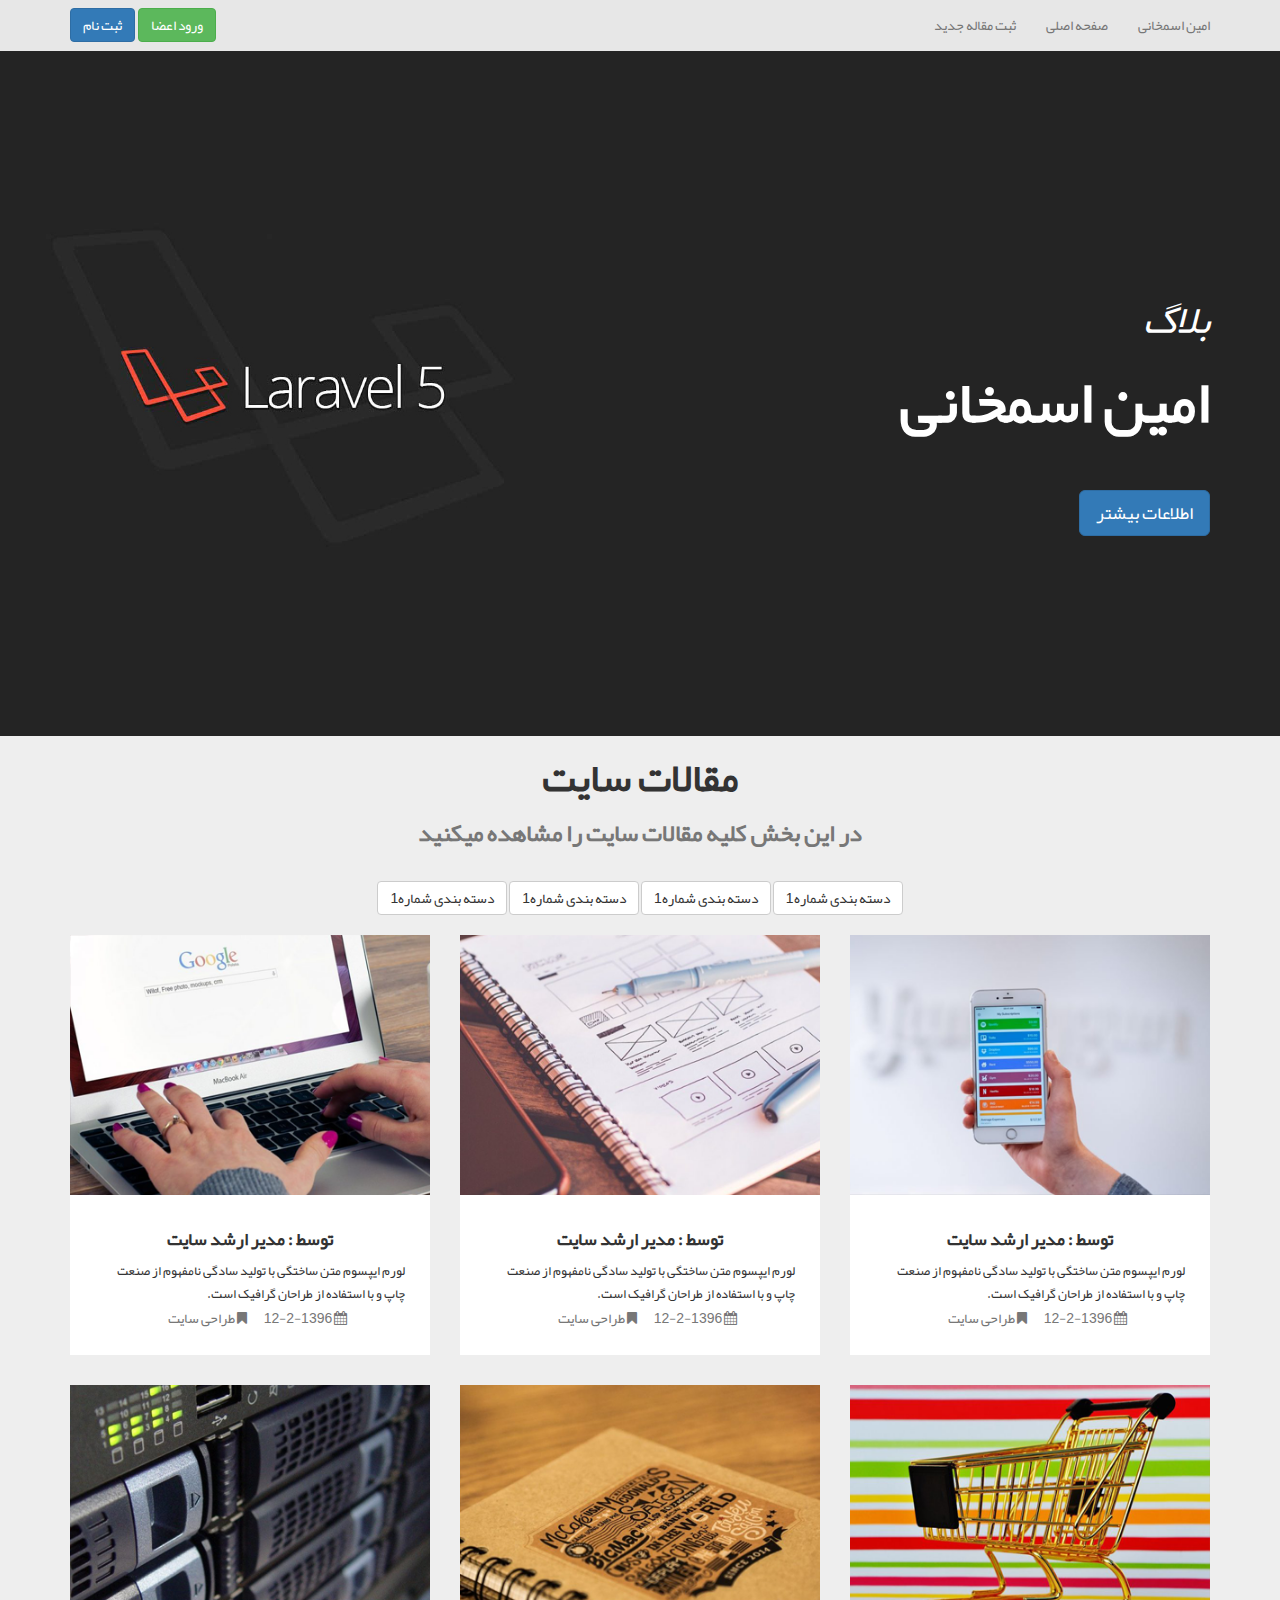
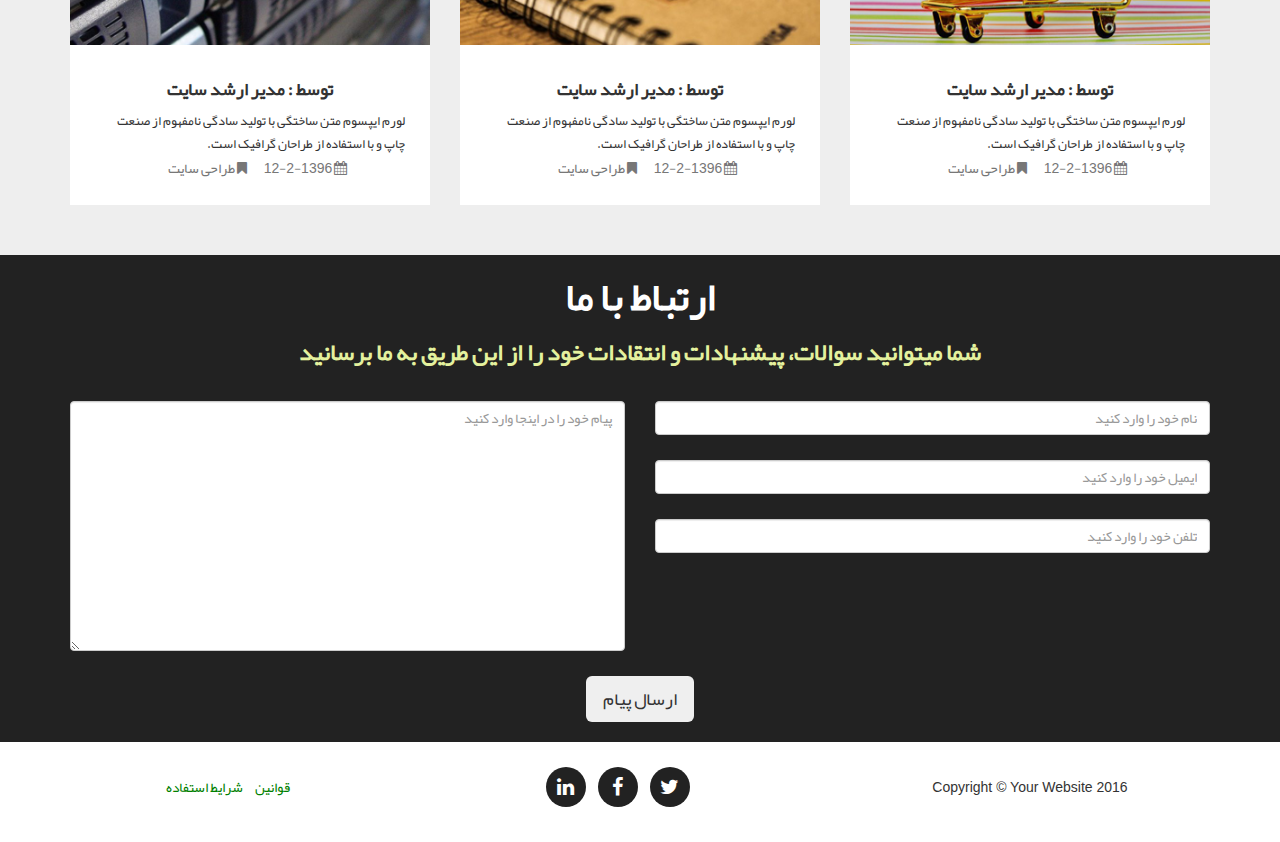
<file: index.html>
<!DOCTYPE html>
<html lang="fa">
<head>
    <meta charset="UTF-8">
    <meta http-equiv="X-UA-Compatible" content="IE=edge">
    <meta name="viewport" content="width=device-width, initial-scale=1">
    <title>وبلاگ</title>
    <link href="css/bootstrap.css" rel="stylesheet">
    <link href="fonts/font-awesome/css/font-awesome.min.css" rel="stylesheet">
    <link href="css/style.css" rel="stylesheet">
</head>
<body>
    <!-- Navigation -->
       <nav class="navbar navbar-default navbar-fixed-top">
        <div class="container">
             <div class="navbar-header">
                <div class="navbar-brand">
                        <button type="button" class="btn btn-primary">ثبت نام</button>
                        <button type="button" class="btn btn-success">ورود اعضا</button>
                </div>
                <button type="button" class="navbar-toggle" data-toggle="collapse" data-target="#navbarCollapse">
                    <span class="sr-only">Toggle Navigation</span> منو <i class="fa fa-bars"></i>
                </button>
            </div>
            <div class="collapse navbar-collapse in" id="navbarCollapse">
                <ul class="nav navbar-nav navbar-right text-right">
                   
                     <li>
                        <a href="#services">ثبت مقاله جدید</a>
                    </li>
                    <li>
                        <a href="#services">صفحه اصلی</a>
                    </li>
                    <li>
                    <a>امین اسمخانی</a>
                    </li>
                </ul>
            </div>
        </div><!--container-->
    </nav>
    <!-- Slide Start -->
    <header>
        <div class="container">
            <div class="intro-text">
                <div class="intro-lead-in">بلاگ</div>
                <div class="intro-heading">
                   امین اسمخانی
                </div>
                <a href="" class="btn btn-primary btn-lg">اطلاعات بیشتر</a>
            </div>
        </div>
    </header>
    <!-- slider end -->
    <section id="portfolio" class="bg-light-gray">
        <div class="container">
            <div class="row">
                <div class="col-lg-12 text-center">
                    <h2 class="section-heading">
                        مقالات سایت 
                    </h2>
                    <h3 class="section-subheading text-muted">
                        در این بخش کلیه مقالات سایت را مشاهده میکنید 
                    </h3>
                    <div class="row">
                    <form class="bs-example" data-example-id="btn-tags"> 
                        <a href="#" class="btn btn-default" role="button">دسته بندی شماره1</a> 
                        <a href="#" class="btn btn-default" role="button">دسته بندی شماره1</a> 
                        <a href="#" class="btn btn-default" role="button">دسته بندی شماره1</a> 
                        <a href="#" class="btn btn-default" role="button">دسته بندی شماره1</a> 
                     </form>
                    </div>
                </div>
            </div>
            <div class="row">
                <div class="col-md-4 col-sm-6 portfolio-item">
                    <a href="#" class="portfolio-link">
                        <div class="portfolio-hover">
                            <div class="portfolio-hover-content">
                                <i class="fa fa-plus fa-3x"></i>
                            </div>
                        </div>
                        <img src="img/portfolio/roundicons.png" class="img-responsive" alt="portfolio-Pic">
                    </a>
                    <div class="portfolio-caption">
                        <h4>توسط : مدیر ارشد سایت </h4>
                        <p class="demo">
                            لورم ایپسوم متن ساختگی با تولید سادگی نامفهوم از صنعت چاپ و با استفاده از طراحان گرافیک است. 
                        </p>
                        <p class="text-muted">
                           <span>
                            <i class="fa fa-calendar" aria-hidden="true"></i>
                            12-2-1396
                             
                            </span>
                             <span>
                                <i class="fa fa-bookmark" aria-hidden="true"></i>
                             طراحی سایت 
                            
                              </span>
                        </p>
                    </div>
                </div>
                <div class="col-md-4 col-sm-6 portfolio-item">
                    <a href="#" class="portfolio-link">
                        <div class="portfolio-hover">
                            <div class="portfolio-hover-content">
                                <i class="fa fa-plus fa-3x"></i>
                            </div>
                        </div>
                        <img src="img/portfolio/startup-framework.png" class="img-responsive" alt="portfolio-Pic">
                    </a>
                    <div class="portfolio-caption">
                        <h4>توسط : مدیر ارشد سایت </h4>
                        <p class="demo">
                            لورم ایپسوم متن ساختگی با تولید سادگی نامفهوم از صنعت چاپ و با استفاده از طراحان گرافیک است. 
                        </p>
                       <p class="text-muted">
                           <span>
                            <i class="fa fa-calendar" aria-hidden="true"></i>
                            12-2-1396
                             
                            </span>
                             <span>
                                <i class="fa fa-bookmark" aria-hidden="true"></i>
                             طراحی سایت 
                            
                              </span>
                        </p>
                    </div>
                </div>
                <div class="col-md-4 col-sm-6 portfolio-item">
                    <a href="#" class="portfolio-link">
                        <div class="portfolio-hover">
                            <div class="portfolio-hover-content">
                                <i class="fa fa-plus fa-3x"></i>
                            </div>
                        </div>
                        <img src="img/portfolio/treehouse.png" class="img-responsive" alt="portfolio-Pic">
                    </a>
                   <div class="portfolio-caption">
                        <h4>توسط : مدیر ارشد سایت </h4>
                        <p class="demo">
                            لورم ایپسوم متن ساختگی با تولید سادگی نامفهوم از صنعت چاپ و با استفاده از طراحان گرافیک است. 
                        </p>
                        <p class="text-muted">
                           <span>
                            <i class="fa fa-calendar" aria-hidden="true"></i>
                            12-2-1396
                             
                            </span>
                             <span>
                                <i class="fa fa-bookmark" aria-hidden="true"></i>
                             طراحی سایت 
                            
                              </span>
                        </p>
                    </div>
                </div>
                <div class="col-md-4 col-sm-6 portfolio-item">
                    <a href="#" class="portfolio-link">
                        <div class="portfolio-hover">
                            <div class="portfolio-hover-content">
                                <i class="fa fa-plus fa-3x"></i>
                            </div>
                        </div>
                        <img src="img/portfolio/golden.png" class="img-responsive" alt="portfolio-Pic">
                    </a>
                    <div class="portfolio-caption">
                        <h4>توسط : مدیر ارشد سایت </h4>
                        <p class="demo">
                            لورم ایپسوم متن ساختگی با تولید سادگی نامفهوم از صنعت چاپ و با استفاده از طراحان گرافیک است. 
                        </p>
                        <p class="text-muted">
                           <span>
                            <i class="fa fa-calendar" aria-hidden="true"></i>
                            12-2-1396
                             
                            </span>
                             <span>
                                <i class="fa fa-bookmark" aria-hidden="true"></i>
                             طراحی سایت 
                            
                              </span>
                        </p>
                    </div>
                </div>
                <div class="col-md-4 col-sm-6 portfolio-item">
                    <a href="#" class="portfolio-link">
                        <div class="portfolio-hover">
                            <div class="portfolio-hover-content">
                                <i class="fa fa-plus fa-3x"></i>
                            </div>
                        </div>
                        <img src="img/portfolio/escape.png" class="img-responsive" alt="portfolio-Pic">
                    </a>
                   <div class="portfolio-caption">
                        <h4>توسط : مدیر ارشد سایت </h4>
                        <p class="demo">
                            لورم ایپسوم متن ساختگی با تولید سادگی نامفهوم از صنعت چاپ و با استفاده از طراحان گرافیک است. 
                        </p>
                        <p class="text-muted">
                           <span>
                            <i class="fa fa-calendar" aria-hidden="true"></i>
                            12-2-1396
                             
                            </span>
                             <span>
                                <i class="fa fa-bookmark" aria-hidden="true"></i>
                             طراحی سایت 
                            
                              </span>
                        </p>
                    </div>
                </div>
                <div class="col-md-4 col-sm-6 portfolio-item">
                    <a href="#" class="portfolio-link">
                        <div class="portfolio-hover">
                            <div class="portfolio-hover-content">
                                <i class="fa fa-plus fa-3x"></i>
                            </div>
                        </div>
                        <img src="img/portfolio/dreams.png" class="img-responsive" alt="portfolio-Pic">
                    </a>
                    <div class="portfolio-caption">
                        <h4>توسط : مدیر ارشد سایت </h4>
                        <p class="demo">
                            لورم ایپسوم متن ساختگی با تولید سادگی نامفهوم از صنعت چاپ و با استفاده از طراحان گرافیک است. 
                        </p>
                        <p class="text-muted">
                           <span>
                            <i class="fa fa-calendar" aria-hidden="true"></i>
                            12-2-1396
                             
                            </span>
                             <span>
                                <i class="fa fa-bookmark" aria-hidden="true"></i>
                             طراحی سایت 
                            
                              </span>
                        </p>
                    </div>
                </div>
                
            </div>
        </div>
    </section>
    <section id="contact">
        <div class="container">
            <div class="row">
                <div class="col-lg-12 text-center">
                    <h2 class="section-heading">ارتباط با ما</h2>
                    <h3 class="section-subheading text-muted">
                        شما میتوانید سوالات، پیشنهادات و انتقادات خود را از این طریق به ما برسانید
                    </h3>
                </div>
            </div>
            <div class="row">
                <div class="col-lg-12">
                    <form action="" id="contactForm">
                        <div class="row">
                            <div class="col-md-6">
                                <div class="form-group">
                                    <input type="text" class="form-control" placeholder="نام خود را وارد کنید" id="name" required>
                                </div>
                                <div class="form-group">
                                    <input type="email" class="form-control" placeholder="ایمیل خود را وارد کنید" id="email" required>
                                    <p class="help-block text-danger"></p>
                                </div>
                                <div class="form-group">
                                    <input type="tel" class="form-control" placeholder="تلفن خود را وارد کنید" id="phone" required>
                                    <p class="help-block text-danger"></p>
                                </div>
                            </div><!--Left Part-->
                            <div class="col-md-6">
                                <div class="form-group">
                                    <textarea class="form-control" placeholder="پیام خود را در اینجا وارد کنید " id="message" required></textarea>
                                    <p class="help-block text-danger"></p>
                                </div>
                            </div><!--Right Part-->
                            <div class="col-lg-12 text-center">
                                <button type="submit" class="btn btn-lg">
                                    ارسال پیام
                                </button>
                            </div>
                        </div><!--row-->
                    </form>
                </div>
            </div>
        </div>
    </section>
    <footer>
        <div class="container">
            <div class="row">
                <div class="col-md-4">
                    <span class="copyright">Copyright &copy; Your Website 2016</span>
                </div>
                <div class="col-md-4">
                    <ul class="list-inline social-buttons">
                        <li><a href="#/"><i class="fa fa-twitter"></i></a></li>
                        <li><a href="#/"><i class="fa fa-facebook"></i></a></li>
                        <li><a href="#/"><i class="fa fa-linkedin"></i></a></li>
                    </ul>
                </div>
                <div class="col-md-4">
                    <ul class="list-inline quicklinks">
                        <li> <a href="#">قوانین</a></li>
                        <li> <a href="#">شرایط استفاده</a></li>
                    </ul>
                </div>
            </div><!--row-->
        </div>
    </footer>
    <script src="script/jquery.min.js"></script>
    <script src="script/bootstrap.min.js"></script>
</body>
</html>
</file>
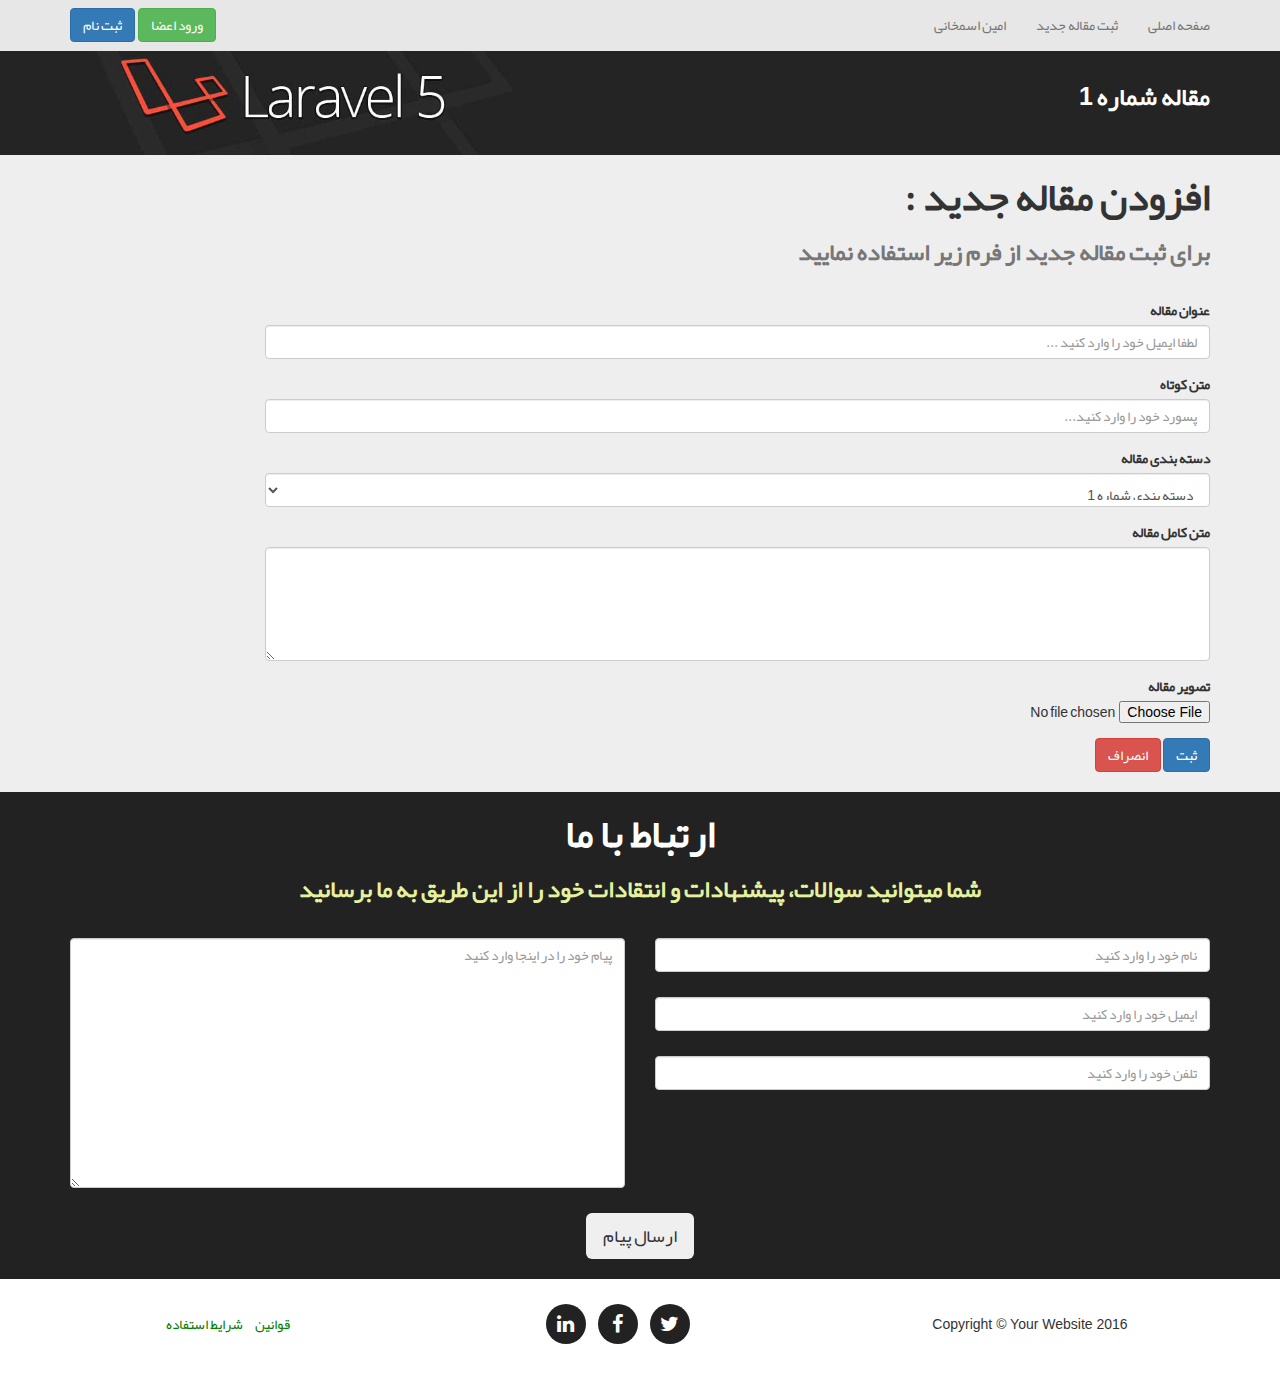
<file: blog.html>
<!DOCTYPE html>
<html lang="fa">
<head>
    <meta charset="UTF-8">
    <meta http-equiv="X-UA-Compatible" content="IE=edge">
    <meta name="viewport" content="width=device-width, initial-scale=1">
    <title>ثبت مقاله جدید</title>
    <link href="css/bootstrap.css" rel="stylesheet">
    <link href="fonts/font-awesome/css/font-awesome.min.css" rel="stylesheet">
    <link href="css/style.css" rel="stylesheet">
</head>
<body>
    <!-- Navigation -->
        <nav class="navbar navbar-default navbar-fixed-top">
        <div class="container">
             <div class="navbar-header">
                <div class="navbar-brand">
                        <button type="button" class="btn btn-primary">ثبت نام</button>
                        <button type="button" class="btn btn-success">ورود اعضا</button>
                </div>
                <button type="button" class="navbar-toggle" data-toggle="collapse" data-target="#navbarCollapse">
                    <span class="sr-only">Toggle Navigation</span> منو <i class="fa fa-bars"></i>
                </button>
            </div>
            <div class="collapse navbar-collapse in" id="navbarCollapse">
                <ul class="nav navbar-nav navbar-right text-right">
                     <li>
                        <a>امین اسمخانی</a>
                    </li>
                     <li>
                        <a href="#services">ثبت مقاله جدید</a>
                    </li>
                    <li>
                        <a href="#services">صفحه اصلی</a>
                    </li>
                </ul>
            </div>
        </div><!--container-->
    </nav>
    <header>
        <div class="container inner-header">
            <div class="intro-text">
                <div class="intro-heading">
                   مقاله شماره 1
                </div>
            </div>
        </div>
    </header>
    <section id="portfolio" class="bg-light-gray">
        <div class="container">
            <div class="row">
                <div class="col-lg-12">
                    <h2 class="section-heading">
                        افزودن مقاله جدید :
                    </h2>
                    <h3 class="section-subheading text-muted">
                        برای ثبت مقاله جدید از فرم زیر استفاده نمایید
                    </h3>
                </div>
            </div>
            <div class="row">
                <div class="col-lg-10">
                   <form>
                      <div class="form-group">
                        <label for="exampleInputEmail1">عنوان مقاله</label>
                        <input type="email" class="form-control" id="exampleInputEmail1" placeholder="لطفا ایمیل خود را وارد کنید ...">
                      </div>
                      <div class="form-group">
                        <label for="exampleInputPassword1">متن کوتاه</label>
                        <input type="password" class="form-control" id="exampleInputPassword1" placeholder="پسورد خود را وارد کنید...">
                      </div>
                       <div class="form-group">
                        <label for="exampleInputPassword1">دسته بندی مقاله</label>
                        <select class="form-control">
                          <option>دسته بندی شماره 1</option>
                          <option>دسته بندی شماره 2</option>
                        </select>
                      </div>
                       <div class="form-group">
                        <label for="exampleInputPassword1">متن کامل مقاله</label>
                        <textarea class="form-control" rows="5"></textarea>
                      </div>
                      <div class="form-group">
                        <label for="exampleInputFile">تصویر مقاله</label>
                        <input type="file" id="exampleInputFile">
                      </div>
                      <button type="submit" class="btn btn-primary">ثبت</button>
                      <button type="reset" class="btn btn-danger">انصراف</button>
                    </form>
                </div>

            </div>
        </div>
    </section>
    <section id="contact">
        <div class="container">
            <div class="row">
                <div class="col-lg-12 text-center">
                    <h2 class="section-heading">ارتباط با ما</h2>
                    <h3 class="section-subheading text-muted">
                        شما میتوانید سوالات، پیشنهادات و انتقادات خود را از این طریق به ما برسانید
                    </h3>
                </div>
            </div>
            <div class="row">
                <div class="col-lg-12">
                    <form action="" id="contactForm">
                        <div class="row">
                            <div class="col-md-6">
                                <div class="form-group">
                                    <input type="text" class="form-control" placeholder="نام خود را وارد کنید" id="name" required>
                                </div>
                                <div class="form-group">
                                    <input type="email" class="form-control" placeholder="ایمیل خود را وارد کنید" id="email" required>
                                    <p class="help-block text-danger"></p>
                                </div>
                                <div class="form-group">
                                    <input type="tel" class="form-control" placeholder="تلفن خود را وارد کنید" id="phone" required>
                                    <p class="help-block text-danger"></p>
                                </div>
                            </div><!--Left Part-->
                            <div class="col-md-6">
                                <div class="form-group">
                                    <textarea class="form-control" placeholder="پیام خود را در اینجا وارد کنید " id="message" required></textarea>
                                    <p class="help-block text-danger"></p>
                                </div>
                            </div><!--Right Part-->
                            <div class="col-lg-12 text-center">
                                <button type="submit" class="btn btn-lg">
                                    ارسال پیام
                                </button>
                            </div>
                        </div><!--row-->
                    </form>
                </div>
            </div>
        </div>
    </section>
    <footer>
        <div class="container">
            <div class="row">
                <div class="col-md-4">
                    <span class="copyright">Copyright &copy; Your Website 2016</span>
                </div>
                <div class="col-md-4">
                    <ul class="list-inline social-buttons">
                        <li><a href="#/"><i class="fa fa-twitter"></i></a></li>
                        <li><a href="#/"><i class="fa fa-facebook"></i></a></li>
                        <li><a href="#/"><i class="fa fa-linkedin"></i></a></li>
                    </ul>
                </div>
                <div class="col-md-4">
                    <ul class="list-inline quicklinks">
                        <li> <a href="#">قوانین</a></li>
                        <li> <a href="#">شرایط استفاده</a></li>
                    </ul>
                </div>
            </div><!--row-->
        </div>
    </footer>
    <script src="script/jquery.min.js"></script>
    <script src="script/bootstrap.min.js"></script>
</body>
</html>
</file>
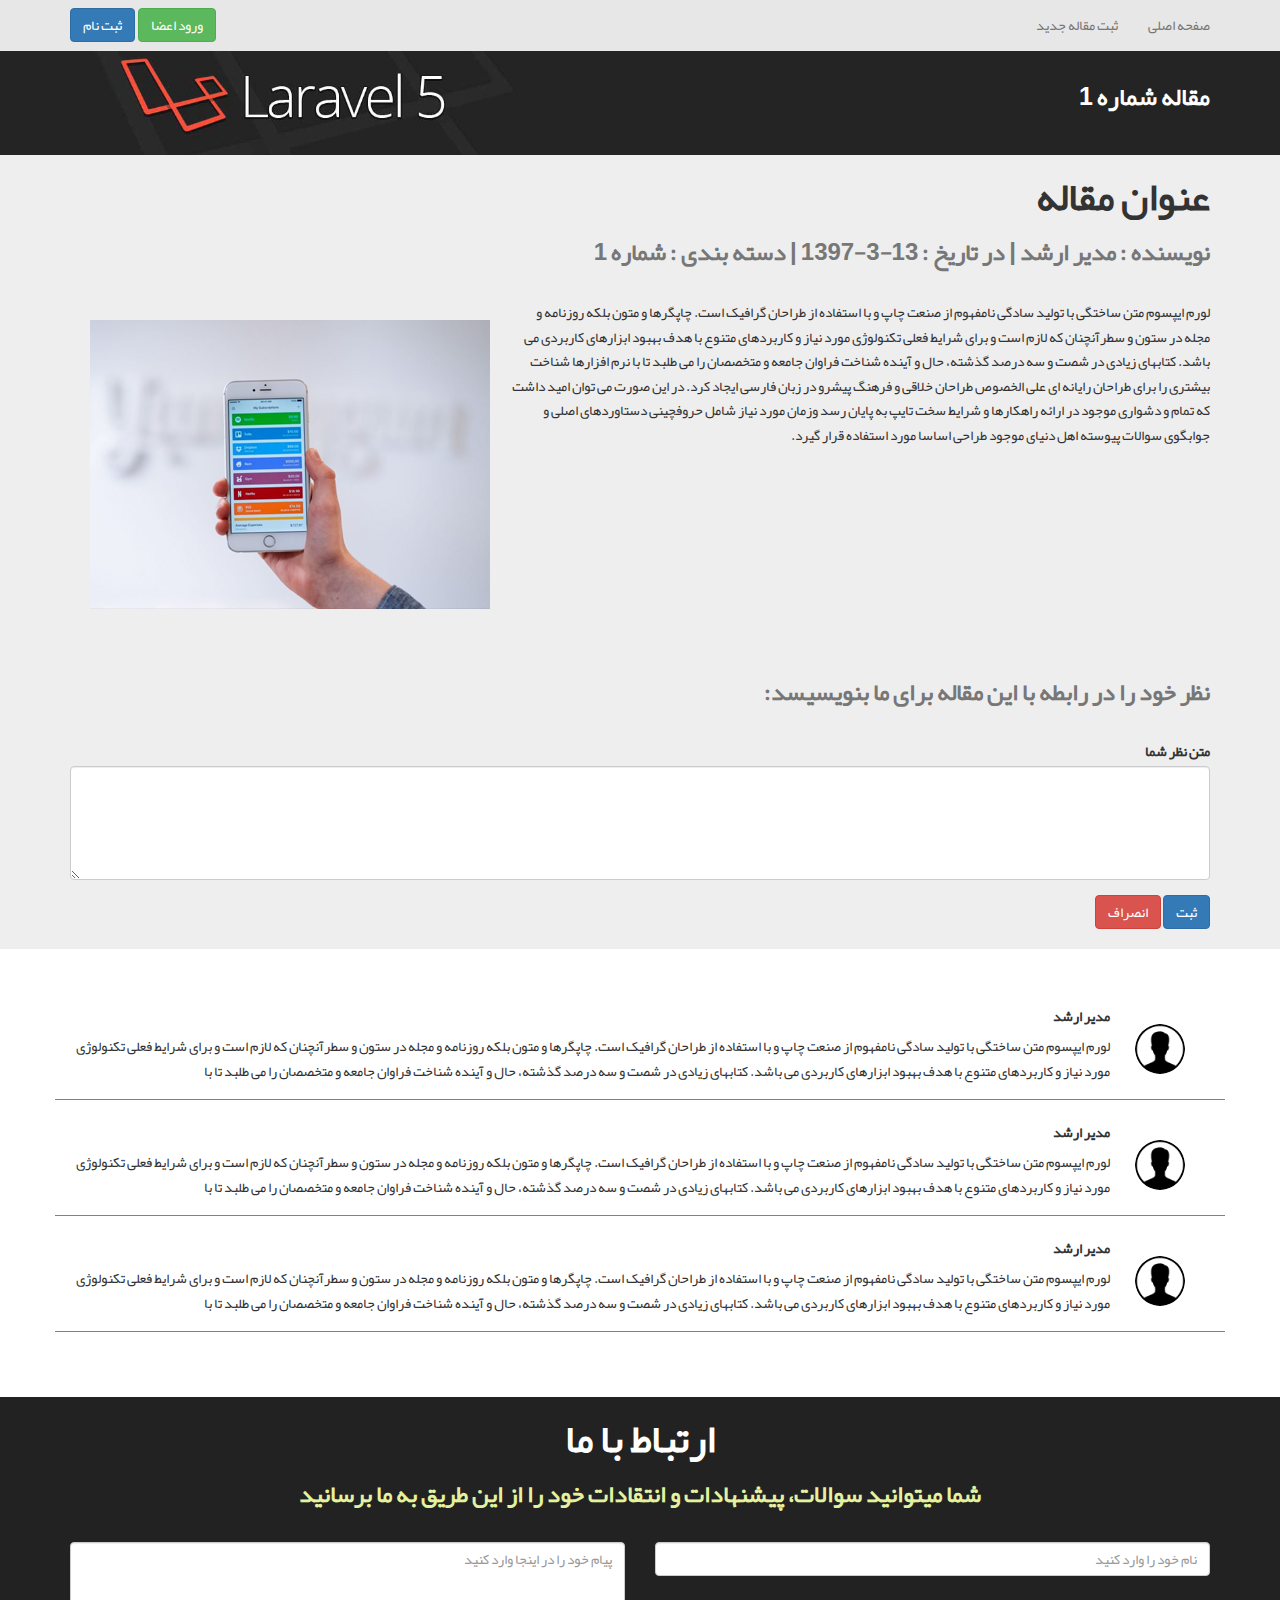
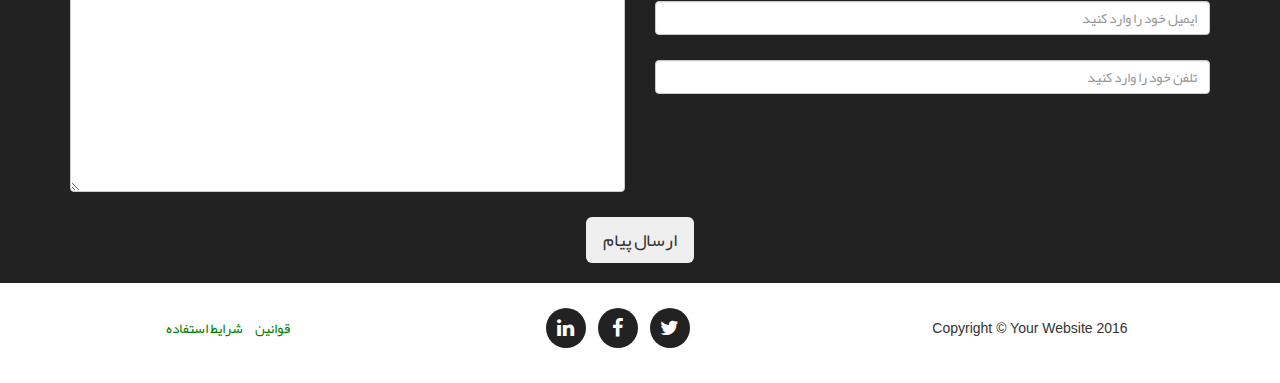
<file: blogdetail.html>
<!DOCTYPE html>
<html lang="fa">
<head>
    <meta charset="UTF-8">
    <meta http-equiv="X-UA-Compatible" content="IE=edge">
    <meta name="viewport" content="width=device-width, initial-scale=1">
    <title>وبلاگ</title>
    <link href="css/bootstrap.css" rel="stylesheet">
    <link href="fonts/font-awesome/css/font-awesome.min.css" rel="stylesheet">
    <link href="css/style.css" rel="stylesheet">
</head>
<body>
    <!-- Navigation -->
    <nav class="navbar navbar-default navbar-fixed-top">
        <div class="container">
             <div class="navbar-header">
                <div class="navbar-brand">
                        <button type="button" class="btn btn-primary">ثبت نام</button>
                        <button type="button" class="btn btn-success">ورود اعضا</button>
                </div>
                <button type="button" class="navbar-toggle" data-toggle="collapse" data-target="#navbarCollapse">
                    <span class="sr-only">Toggle Navigation</span> منو <i class="fa fa-bars"></i>
                </button>
            </div>
            <div class="collapse navbar-collapse in" id="navbarCollapse">
                <ul class="nav navbar-nav navbar-right text-right">
                     <li>
                        <a href="#services">ثبت مقاله جدید</a>
                    </li>
                    <li>
                        <a href="#services">صفحه اصلی</a>
                    </li>
                </ul>
            </div>
        </div><!--container-->
    </nav>
    <header>
        <div class="container inner-header">
            <div class="intro-text">
                <div class="intro-heading">
                   مقاله شماره 1
                </div>
            </div>
        </div>
    </header>
       <section id="portfolio" class="bg-light-gray">
        <div class="container">
            <div class="row">
                <div class="col-lg-12">
                    <h2 class="section-heading">
                        عنوان مقاله 
                    </h2>
                    <h3 class="section-subheading text-muted">
                        نویسنده : مدیر ارشد  | در تاریخ : 13-3-1397 | دسته بندی : شماره 1
                    </h3>
               </div>
            </div>
            <div class="row">
                <div class="col-md-12 col-sm-6 portfolio-item">
                     <img src="img/portfolio/roundicons.png" class="img-responsive blog-detail" alt="portfolio-Pic">
                    <p>
                        لورم ایپسوم متن ساختگی با تولید سادگی نامفهوم از صنعت چاپ و با استفاده از طراحان گرافیک است. چاپگرها و متون بلکه روزنامه و مجله در ستون و سطرآنچنان که لازم است و برای شرایط فعلی تکنولوژی مورد نیاز و کاربردهای متنوع با هدف بهبود ابزارهای کاربردی می باشد. کتابهای زیادی در شصت و سه درصد گذشته، حال و آینده شناخت فراوان جامعه و متخصصان را می طلبد تا با نرم افزارها شناخت بیشتری را برای طراحان رایانه ای علی الخصوص طراحان خلاقی و فرهنگ پیشرو در زبان فارسی ایجاد کرد. در این صورت می توان امید داشت که تمام و دشواری موجود در ارائه راهکارها و شرایط سخت تایپ به پایان رسد وزمان مورد نیاز شامل حروفچینی دستاوردهای اصلی و جوابگوی سوالات پیوسته اهل دنیای موجود طراحی اساسا مورد استفاده قرار گیرد.
                    </p>
                   
                    
                </div>
                </div>
                <div class="row">
                <div class="col-lg-12">
                    <h3 class="section-subheading text-muted">
                        نظر خود را در رابطه با این مقاله برای ما بنویسیسد:
                    </h3>
                </div>
            </div>
                <div class="row">
                    <div class="col-lg-12">
                       <form>
                           <div class="form-group">
                            <label for="exampleInputPassword1">متن نظر شما</label>
                            <textarea class="form-control" rows="5"></textarea>
                          </div>

                          <button type="submit" class="btn btn-primary">ثبت</button>
                          <button type="reset" class="btn btn-danger">انصراف</button>
                        </form>
                    </div>

            </div>
                
            </div>
        </div>
    </section>
    <section class="comment"> 
    <div class="container">  
        <div class="row">
            <div class="col-md-12 col-sm-6  comments">
                <img src="img/user.png" width="30" class="userComment">
                <h5>مدیر ارشد</h5>
            <p>
                لورم ایپسوم متن ساختگی با تولید سادگی نامفهوم از صنعت چاپ و با استفاده از طراحان گرافیک است. چاپگرها و متون بلکه روزنامه و مجله در ستون و سطرآنچنان که لازم است و برای شرایط فعلی تکنولوژی مورد نیاز و کاربردهای متنوع با هدف بهبود ابزارهای کاربردی می باشد. کتابهای زیادی در شصت و سه درصد گذشته، حال و آینده شناخت فراوان جامعه و متخصصان را می طلبد تا با 
            </p>
            </div>  

            <div class="col-md-12 col-sm-6  comments">
                <img src="img/user.png" width="30" class="userComment">
                <h5>مدیر ارشد</h5>
            <p>
                لورم ایپسوم متن ساختگی با تولید سادگی نامفهوم از صنعت چاپ و با استفاده از طراحان گرافیک است. چاپگرها و متون بلکه روزنامه و مجله در ستون و سطرآنچنان که لازم است و برای شرایط فعلی تکنولوژی مورد نیاز و کاربردهای متنوع با هدف بهبود ابزارهای کاربردی می باشد. کتابهای زیادی در شصت و سه درصد گذشته، حال و آینده شناخت فراوان جامعه و متخصصان را می طلبد تا با 
            </p>
            </div>

            <div class="col-md-12 col-sm-6  comments">
                <img src="img/user.png" width="30" class="userComment">
                <h5>مدیر ارشد</h5>
            <p>
                لورم ایپسوم متن ساختگی با تولید سادگی نامفهوم از صنعت چاپ و با استفاده از طراحان گرافیک است. چاپگرها و متون بلکه روزنامه و مجله در ستون و سطرآنچنان که لازم است و برای شرایط فعلی تکنولوژی مورد نیاز و کاربردهای متنوع با هدف بهبود ابزارهای کاربردی می باشد. کتابهای زیادی در شصت و سه درصد گذشته، حال و آینده شناخت فراوان جامعه و متخصصان را می طلبد تا با 
            </p>
            </div>   
        </div>
    </div>
    </section>            
            </div>
    <section id="contact">
        <div class="container">
            <div class="row">
                <div class="col-lg-12 text-center">
                    <h2 class="section-heading">ارتباط با ما</h2>
                    <h3 class="section-subheading text-muted">
                        شما میتوانید سوالات، پیشنهادات و انتقادات خود را از این طریق به ما برسانید
                    </h3>
                </div>
            </div>
            <div class="row">
                <div class="col-lg-12">
                    <form action="" id="contactForm">
                        <div class="row">
                            <div class="col-md-6">
                                <div class="form-group">
                                    <input type="text" class="form-control" placeholder="نام خود را وارد کنید" id="name" required>
                                </div>
                                <div class="form-group">
                                    <input type="email" class="form-control" placeholder="ایمیل خود را وارد کنید" id="email" required>
                                    <p class="help-block text-danger"></p>
                                </div>
                                <div class="form-group">
                                    <input type="tel" class="form-control" placeholder="تلفن خود را وارد کنید" id="phone" required>
                                    <p class="help-block text-danger"></p>
                                </div>
                            </div><!--Left Part-->
                            <div class="col-md-6">
                                <div class="form-group">
                                    <textarea class="form-control" placeholder="پیام خود را در اینجا وارد کنید " id="message" required></textarea>
                                    <p class="help-block text-danger"></p>
                                </div>
                            </div><!--Right Part-->
                            <div class="col-lg-12 text-center">
                                <button type="submit" class="btn btn-lg">
                                    ارسال پیام
                                </button>
                            </div>
                        </div><!--row-->
                    </form>
                </div>
            </div>
        </div>
    </section>
    <footer>
        <div class="container">
            <div class="row">
                <div class="col-md-4">
                    <span class="copyright">Copyright &copy; Your Website 2016</span>
                </div>
                <div class="col-md-4">
                    <ul class="list-inline social-buttons">
                        <li><a href="#/"><i class="fa fa-twitter"></i></a></li>
                        <li><a href="#/"><i class="fa fa-facebook"></i></a></li>
                        <li><a href="#/"><i class="fa fa-linkedin"></i></a></li>
                    </ul>
                </div>
                <div class="col-md-4">
                    <ul class="list-inline quicklinks">
                        <li> <a href="#">قوانین</a></li>
                        <li> <a href="#">شرایط استفاده</a></li>
                    </ul>
                </div>
            </div><!--row-->
        </div>
    </footer>
    <script src="script/jquery.min.js"></script>
    <script src="script/bootstrap.min.js"></script>
</body>
</html>
</file>
<file: css/style.css>
/* Creator Amin  Esmkhani*/
@font-face{
    font-family:'Yekan';
    src:url('../fonts/yekan.woff');
    font-weight:normal;
    font-style:normal;
}
a,
a:hover,
a:focus,
a:active,
a.active {
    outline: none;
}
a {
    color: green;
    text-decoration: none;
}

a:hover,
a:focus,
a:active,
a.active {
    color: blue;
    text-decoration: none;
}
body{
    font-family: 'Yekan', 'tahoma',"Helvetica Neue", Helvetica, Arial, sans-serif;
}
p {
    line-height: 1.75;
}
h1, h2, h3, h4, h5, h6 {
    font-weight: 700;
}
header {
    background-image: url('../img/header-bg.jpg');
    background-repeat: no-repeat;
    background-attachment: scroll;
    background-position: center center;
    -webkit-background-size:cover;
    -moz-background-size:cover;
    -o-background-size: cover;
    background-size: cover;
    text-align: right;
    color: white;
}
header .intro-text {
    padding-top: 100px;
    padding-bottom: 50px;
}
header .intro-text .intro-lead-in {
    font-size: 22px;
    line-height: 22px;
    margin-bottom: 25px;
}
header .intro-text .intro-heading {
    text-transform: uppercase;
    font-weight: 700;
    font-size: 20px;
    line-height: 50px;
    margin-bottom: 25px;
}
.comment{
    padding: 50px;
}
@media (min-width: 768px) {
    header  .intro-text {
        padding-top: 300px;
        padding-bottom: 200px;
    }
    header .inner-header .intro-text{
        padding-top: 0px !important;
        padding-bottom: 0px !important;
     }
    header .intro-text .intro-lead-in {
        font-style: italic;
        font-size: 40px;
        line-height: 40px;
    }
    header .inner-header .intro-text .intro-heading
    {
        font-size: 25px;
        line-height: 75px;
        margin-bottom: 20px;
        margin-top: 60px;
    }
    header .intro-text .intro-heading {
        font-size: 60px;
        line-height: 75px;
        margin-bottom: 50px;
    }
}
section {
    padding: 50px 0;
}
@media (min-width: 768px) {
    section {
        padding: 20px 0;
    }
}
section h2.section-heading {
    font-size: 40px;
    margin-top: 0;
    margin-bottom: 15px;
}
section h3.section-subheading {
    margin-bottom: 35px;
}
.service-heading {
    margin: 15px 0;
    text-transform: none;
}
.bg-light-gray {
    background-color: #eeeeee;
}
.bg-darkest-gray {
    background-color: #222222;
}
section#portfolio .portfolio-item {
    margin: 0 0 15px;
    right: 0;
}
.blog-detail{
    float: left;
    margin: 20px;
}
.userComment{
    width: 50px;
    height: 50px;
    border-radius: 50%;
    margin: 25px;
    float: right;
}
.comments{
    border-bottom:solid 1px gray;
    margin-bottom: 15px; 
}
@media (min-width:768px) {
    section#portfolio .portfolio-item {
        margin: 0 0 30px;
    }
}
section#portfolio .portfolio-item .portfolio-link {
    display: block;
    position: relative;
    max-width: 400px;
    margin: 0 auto;
}
section#portfolio .portfolio-item .portfolio-link .portfolio-hover {
    background: rgba(254,209,54,.9);
    position: absolute;
    width: 100%;
    height: 100%;
    opacity: 0;
    transition: all ease 0.5s;
    -webkit-transition: all ease 0.5s;
    -moz-transition: all ease 0.5s;
}
section#portfolio .portfolio-item .portfolio-link .portfolio-hover:hover {
    opacity: 1;
}
section#portfolio .portfolio-item .portfolio-link .portfolio-hover .portfolio-hover-content {
    position: absolute;
    width: 100%;
    height: 20px;
    font-size: 20px;
    text-align: center;
    top: 50%;
    margin-top: -12px;
    color: white;
}
section#portfolio .portfolio-item .portfolio-link .portfolio-hover .portfolio-hover-content i {
    margin-top: -12px;
}

section#portfolio .portfolio-item .portfolio-caption {
    max-width: 400px;
    margin: 0 auto;
    background-color: white;
    text-align: center;
    padding: 25px;
}
section#portfolio .portfolio-item .portfolio-caption h4 {
    text-transform: none;
    margin-top: 10px;
}
section#portfolio .portfolio-item .portfolio-caption p {
    font-size: 14px;
    margin: 0;
}
section#portfolio .portfolio-item .portfolio-caption p.demo {
    font-size: 13px;
    margin: 0;
    text-align: right;
}
section#portfolio .portfolio-item .portfolio-caption p span {
    margin-left: 15px;
}

/*Team Member*/
#team h2 {
    color: floralwhite;
}
.team-member{
    text-align: center;
    margin-bottom: 50px;
}

.team-member img {
    margin: 0 auto;
    border: 7px solid white;
}

#team h2 {
    color: floralwhite;
}

.team-member h4 {
    margin-top: 25px;
    margin-bottom: 0;
    text-transform: none;
    color: aqua;
}

.team-member p {
    margin-top: 0;
}
ul.social-buttons li a {
    display: block;
    background-color: #222222;
    height: 40px;
    width: 40px;
    border-radius: 100%;
    font-size: 20px;
    line-height: 40px;
    color: white;
    outline: none;
    -webkit-transition: all 0.3s;
    -moz-transition: all 0.3s;
    transition: all 0.3s;
}

ul.social-buttons li a:hover,
ul.social-buttons li a:focus,
ul.social-buttons li a:active {
    background-color: #fed136;
}
p.large {
    font-size: 16px;
}

aside.clients img {
    margin: 50px auto;
}

section#contact {
    background-color: #222;
    background-position: center;
    background-repeat: no-repeat;
}
section#contact .section-heading {
    color: white;
}
section#contact .section-subheading {
    color: #e4f19e;
}
section#contact .form-group {
    margin-bottom: 25px;
}
section#contact textarea {
    resize: vertical;
    min-height: 250px;
    max-height: 350px;
}
input[type=text],input[type=tel],input[type=email],textarea {
    direction: rtl;
    text-align: right;
}

.btn:focus,
.btn:active,
.btn.active {
    outline: none;
}
footer {
    padding: 25px 0;
    text-align: center;
}
footer ul.quicklinks {
    line-height: 40px;
}
footer span.copyright {
    line-height: 40px;
    font-family: "Montserrat", "Helvetica",sans-serif;
}

/*.form-control {
    border-radius: 0;
}*/

.bs-example{
    margin-bottom: 20px !important;
}
</file>
